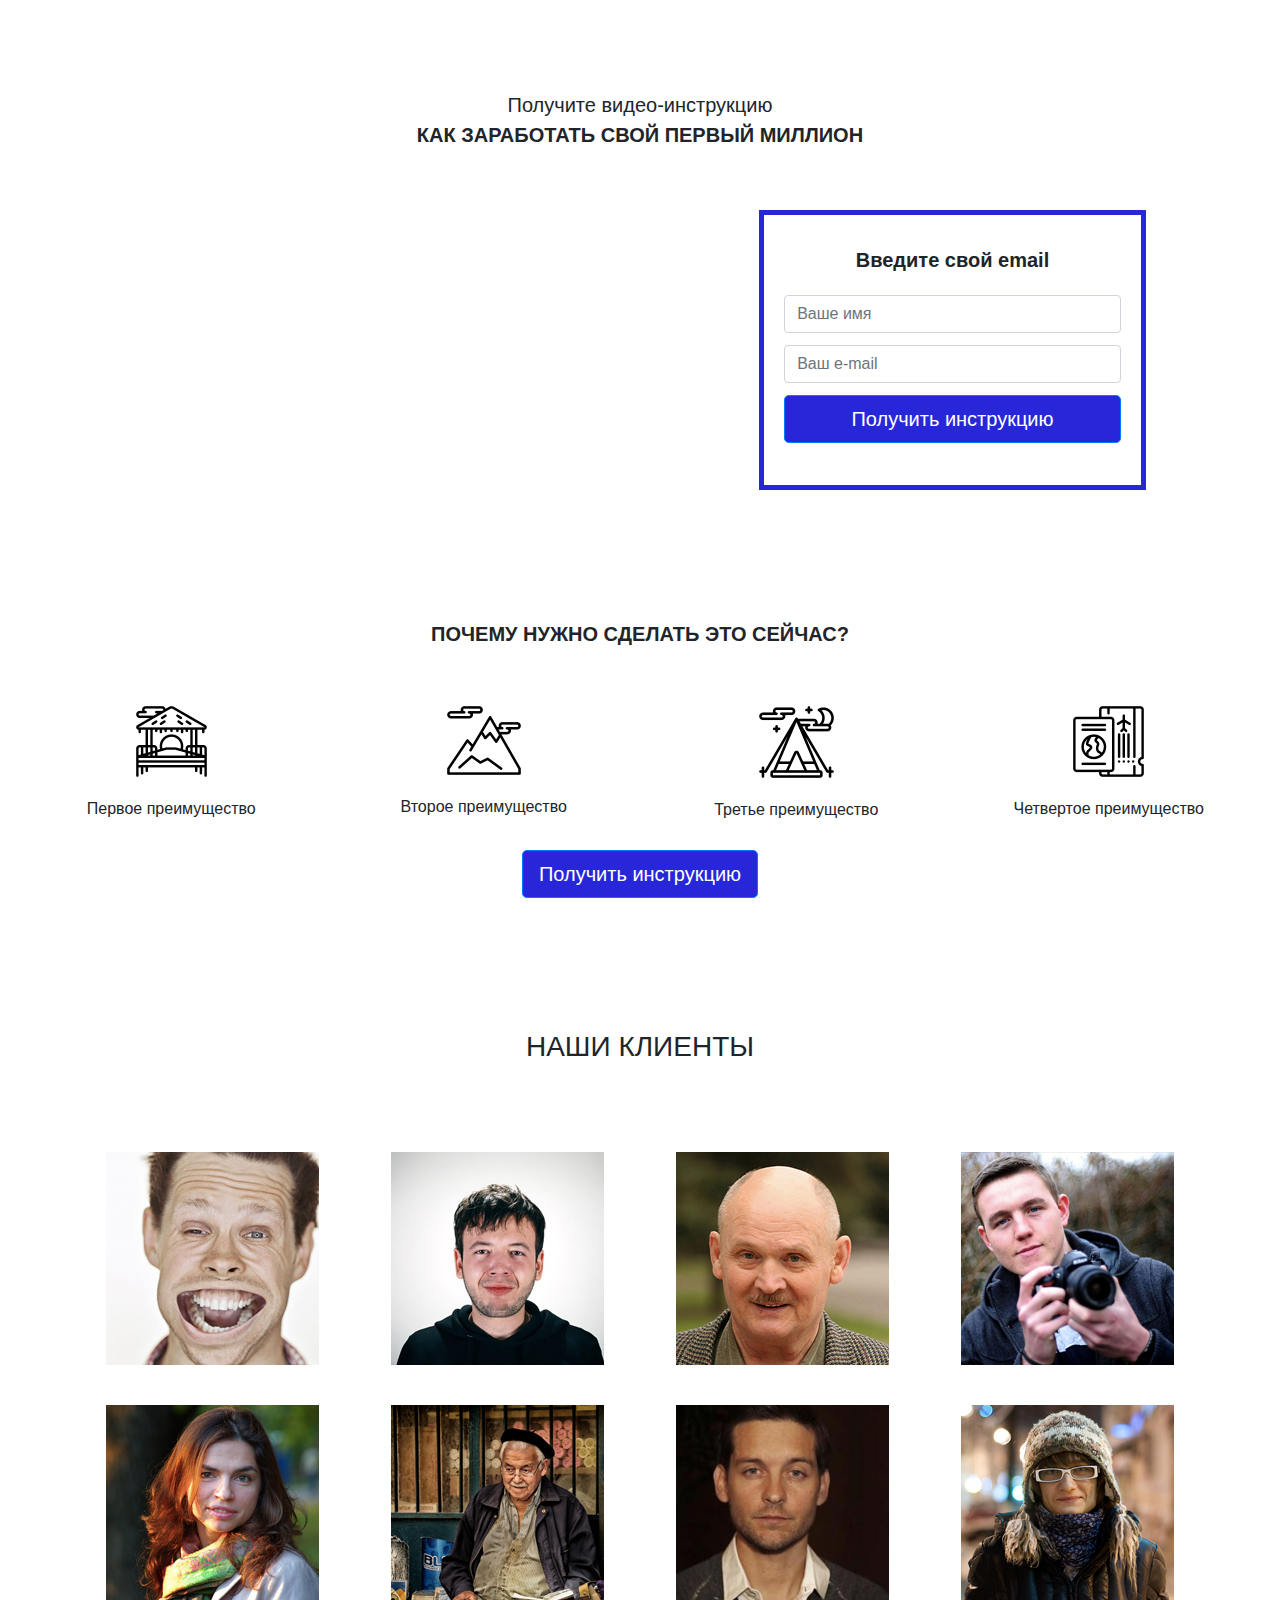
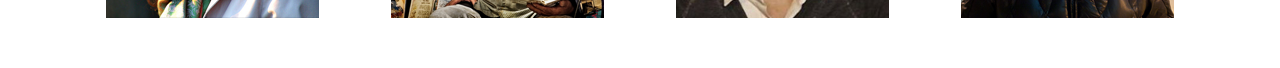
<file: leson_1/index.html>
<!DOCTYPE html>
<html lang="en">
<head>
	<meta charset="UTF-8">
	<title>Мой первый сайт</title>
	<link rel="stylesheet" href="css/bootstrap.css">
	<link rel="stylesheet" href="css/style.css">
</head>
<body>
	<div class="section">
	  <div class="contauner">
	  	<div class="row">
	  	  <div class="offset-lg-3 col-lg-6">
	  		<h1 class="header text-center">
	  		  <span>Получите видео-инструкцию</span>
	  		  <strong class="text-uppercase">Как заработать свой первый миллион</strong>
	  	    </h1>
	  	  </div>
	  	</div>
	  	<div class="row">
	  	  <div class="offset-lg-1 col-lg-6 offset-md-2 col-md-8">
	  	  	<div class="video">
	  	  		<iframe width="100%" height="315" src="https://www.youtube.com/embed/v5Z5diYK4a0" frameborder="0" allow="accelerometer; autoplay; encrypted-media; gyroscope; picture-in-picture" allowfullscreen></iframe>
	  	  	</div>
	  	  </div>
	  	    <div class="offset-lg-0 col-lg-4 offset-md-2 col-md-8">
	  	  	  <div class="form">
	  	  	  	<p class="form-header text-center">Введите свой email</p>
	  	  	  	<form action="#">
	  	  	  		<input type="text" class="form-control input-lg" placeholder="Ваше имя">
	  	  	  		<input type="text" class="form-control input-lg" placeholder="Ваш e-mail">
	  	  	  		<button class="btn btn-primary btn-lg btn-block form-btn">Получить инструкцию</button>
	  	  	  	</form>
	  	  	  </div>
	  	    </div>
	  	</div>
	  </div>
	</div>
	<div class="section text-center">
	 <div class="conteiner">
	 	 <div class="col-lg-12 col-xs-12 col-sm-12 col-md-12">
	    <h2 class="section-header text-uppercase text-center">Почему нужно сделать это сейчас?</h2>
	  </div>
	</div>
	<div class="feature">
	  <div class="row">
	  	<div class="col-lg-3 col-md-6">
	  		<div class="feature-box">
	  			<img src="img/01.png" alt="Первое преимущество">
	  			<p>Первое преимущество</p>
	  		</div>
	  	</div>
	  	<div class="col-lg-3 col-md-6">
	  		<div class="feature-box">
	  			<img src="img/02.png" alt="Второе преимущество">
	  			<p>Второе преимущество</p>
	  		</div>
	  	</div>
	  	<div class="col-lg-3 col-md-6">
	  		<div class="feature-box">
	  			<img src="img/03.png" alt="Третье преимущество">
	  			<p>Третье преимущество</p>
	  		</div>
	  	</div>
	  	<div class="col-lg-3 col-md-6">
	  		<div class="feature-box">
	  			<img src="img/04.png" alt="Четвертое преимущество">
	  			<p>Четвертое преимущество</p>
	  		</div>
	  	</div>
	  </div>
	   <button class="btn btn-primary btn-lg form-btn center-block">Получить инструкцию</button>
	 </div>
	</div>
	<div class="section">
	  <div class="container">
	     <div class="col-lg-12 col-xs-12 col-sm-12 col-md-12">
	  		<h3 class="cln-header text-uppercase text-center">Наши клиенты</h3>
	  	</div>
	    <div class="clients">
	  	  <div class="row text-center">
	  		<div class="col-lg-3 col-sm-6"><img src="img/f1.png" alt="dsfsd"></div>
	  		<div class="col-lg-3 col-sm-6"><img src="img/f2.png" alt="dsfsd"></div>
	  		<div class="col-lg-3 col-sm-6"><img src="img/f3.png" alt="dsfsd"></div>
	  		<div class="col-lg-3 col-sm-6"><img src="img/f4.png" alt="dsfsd"></div>	
	  	  </div>
	  	  <div class="row text-center">
	  	  	<div class="col-lg-3 col-sm-6"><img src="img/f5.png" alt="dsfsd"></div>
	  		<div class="col-lg-3 col-sm-6"><img src="img/f6.png" alt="dsfsd"></div>
	  		<div class="col-lg-3 col-sm-6"><img src="img/f7.png" alt="dsfsd"></div>
	  		<div class="col-lg-3 col-sm-6"><img src="img/f8.png" alt="dsfsd"></div>
	  	  </div>
	    </div>
	  </div>
	 </div>
</body>
</html>
</file>
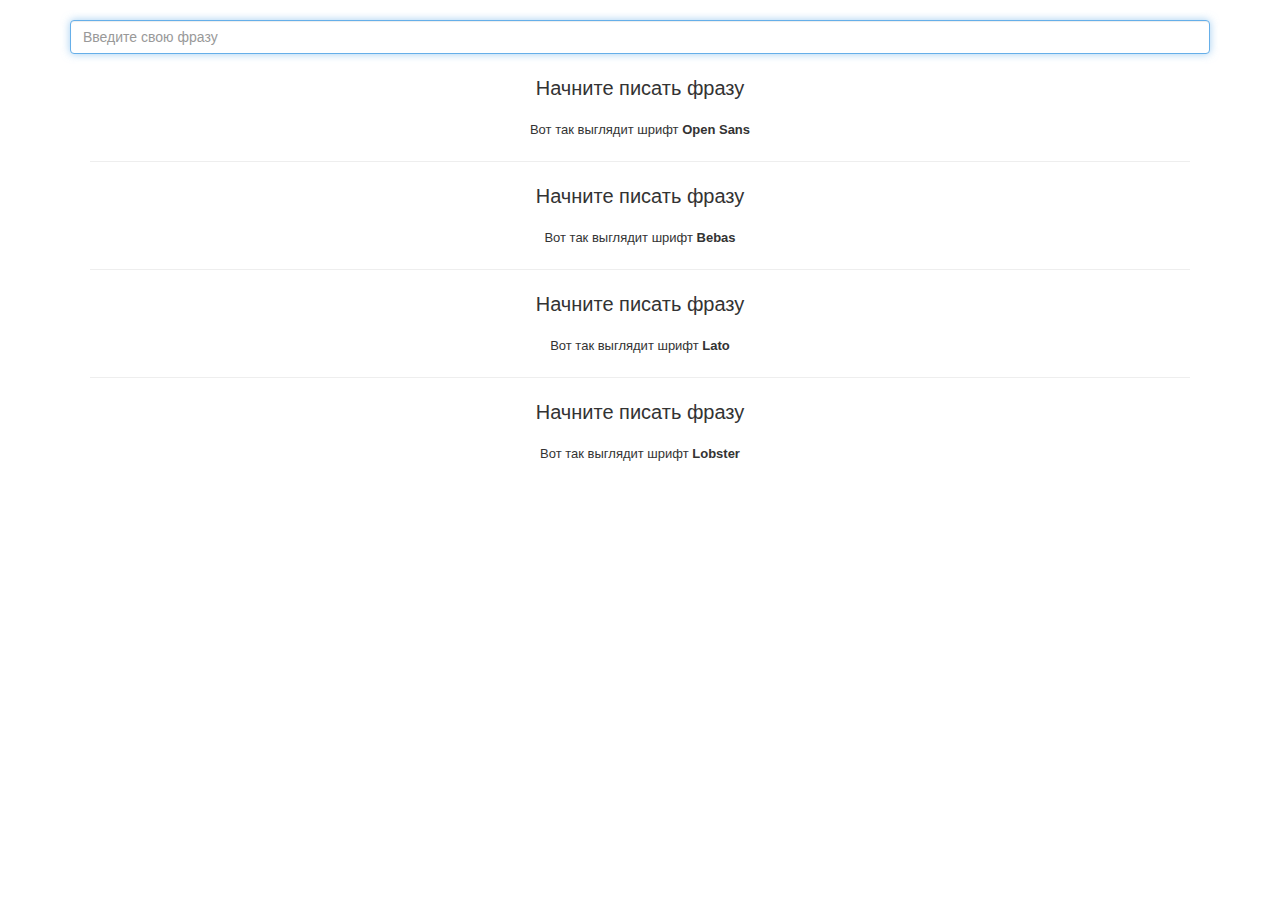
<file: leson_14.1/index.html>
<!DOCTYPE html>
<html lang="ru">
  <head>
    <meta charset="utf-8">
    <meta http-equiv="X-UA-Compatible" content="IE=edge">
    <meta name="viewport" content="width=device-width, initial-scale=1">
    <meta property="og:title" content="" />
    <meta property="og:description" content="" />
    <meta property="og:url" content="" />
    <meta property="og:image" content="img/preview.jpg" />

    <meta name="title" content="" />
    <meta name="description" content="" />
    <link rel="image_src" href="img/preview.jpg" />

    <!-- The above 3 meta tags *must* come first in the head; any other head content must come *after* these tags -->
    <title>Подбор шрифтов</title>
    <link rel="shortcut icon" type="image/x-icon" href="favicon.ico">
    <link rel="icon" href="img/favicon/favicon-16.png" sizes="16x16" type="image/png">
    <link rel="icon" href="img/favicon/favicon-32.png" sizes="32x32" type="image/png">
    <link rel="icon" href="img/favicon/favicon-48.png" sizes="48x48" type="image/png">
    <link rel="icon" href="img/favicon/favicon-62.png" sizes="62x62" type="image/png">
    <link rel="icon" href="img/favicon/favicon-192.png" sizes="192x192" type="image/png">

    <!-- Bootstrap -->
    <link href="css/bootstrap.min.css" rel="stylesheet">
  	<link rel="stylesheet" href="css/style.css"/>
    <!-- HTML5 shim and Respond.js for IE8 support of HTML5 elements and media queries -->
    <!-- WARNING: Respond.js doesn't work if you view the page via file:// -->
    <!--[if lt IE 9]>
      <script src="https://oss.maxcdn.com/html5shiv/3.7.3/html5shiv.min.js"></script>
      <script src="https://oss.maxcdn.com/respond/1.4.2/respond.min.js"></script>
    <![endif]-->
  </head>
  <body>
    <header>
    	<div class="container">
  				<div class="text-box"><input type="search" class="form-control" autofocus placeholder="Введите свою фразу"></div>
  				<div class="fonts">
  					<p class="resault">Начните писать фразу</p>
  					<small>Вот так выглядит шрифт <strong>Open Sans</strong></small>
  					<hr>
  					<p class="resault">Начните писать фразу</p>
  					<small>Вот так выглядит шрифт <strong>Bebas</strong></small>
  					<hr>
  					<p class="resault">Начните писать фразу</p>
  					<small>Вот так выглядит шрифт <strong>Lato</strong></small>
  					<hr>
  					<p class="resault">Начните писать фразу</p>
  					<small>Вот так выглядит шрифт <strong>Lobster</strong></small>
  					
  				</div>
    	</div>
    </header>

    <!-- jQuery (necessary for Bootstrap's JavaScript plugins) -->
    <script src="https://ajax.googleapis.com/ajax/libs/jquery/1.12.4/jquery.min.js"></script>
    <!-- Include all compiled plugins (below), or include individual files as needed -->
    <script>
    		$('input').keyup(function(){
    			$('p.resault').text($('input').val())
    		});
    </script>
  </body>
</html>
</file>
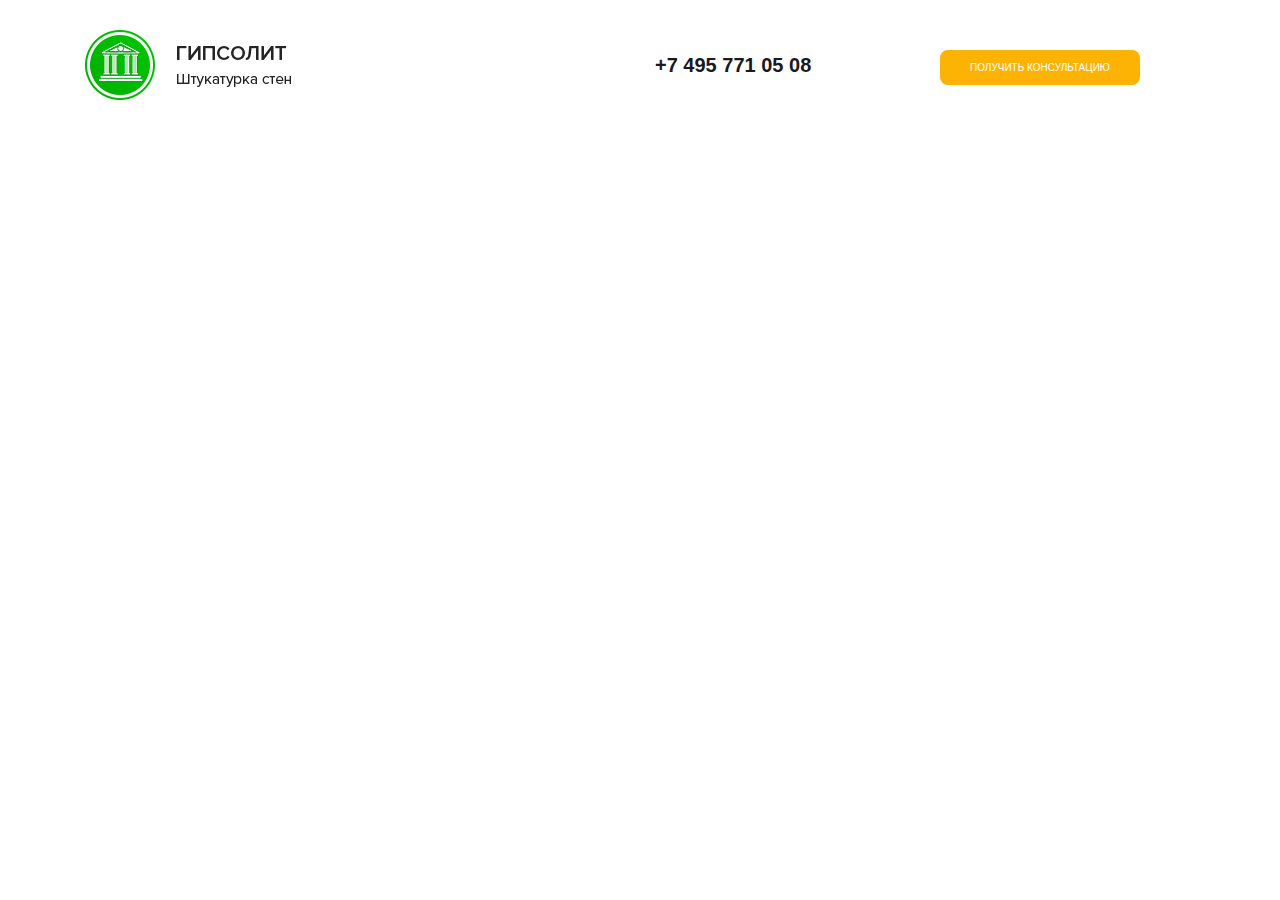
<file: leson_14/index.html>
<!DOCTYPE html>
<html lang="en">
  <head>
    <meta charset="utf-8">
    <meta http-equiv="X-UA-Compatible" content="IE=edge">
    <meta name="viewport" content="width=device-width, initial-scale=1">
    <!-- The above 3 meta tags *must* come first in the head; any other head content must come *after* these tags -->
    <link rel="icon" href="/favicon.ico">
    <title>Автоматизированая штукатурка стен</title>
    <link href="css/bootstrap.css" rel="stylesheet">
    <link href="css/style.css" rel="stylesheet">
  </head>
  <body>

	<main>
	  <div class="container">
	  	<div class="header">
    	  <div class="row">

    	  	<div class="col-md-2">
  			  <div class="logo">
  			    <img src="img/logo.png" alt="Гипсолит. Штукатурка стен">
	  		  </div>
	  		</div>
	  		
	  		<div class="col-md-3 offset-md-4">
	  			<a class="phone-link" href="#">+7 495 771 05 08</a>
	  		</div>

	  		<div class="col-md-3">
	  		  <div class="wrap">
	  		  	<div class="wrap-block">
	  		  	  <button class="button header-btn">
	  		  	получить консультацию
	  		      </button>
	  		  	</div>
	  		  </div>
	  		</div>
    	  </div>
	  	</div>
	  </div>
	</main>

    <script src="https://ajax.googleapis.com/ajax/libs/jquery/1.11.3/jquery.min.js"></script>
   </body>
</html>
</file>
<file: leson_1/css/style.css>
.header {
	font-size: 20px;
	line-height: 1.5;
	margin: 60px auto;
}

.header span {
	display: block;
}

.section {
	padding: 30px;
}
.form-header, .section-header {
	margin-bottom: 20px;
	font-size: 20px;
	font-weight: 900;
}

.form {
	border: 5px solid #2727d9;
	padding: 30px 20px;
}

.form-btn {
	background-color: #2727d9;
	margin: 12px auto;
}

.form input {
	margin-bottom: 12px;
}
.feature {
	margin: 60px auto;
}
.feature p {
	margin-top: 20px;
}
.video {
	margin-bottom: 30px;
}
.feaure-box {
	height: 160px;
}
.clients {
	padding-top: 60px;
}

.clients img {
	margin: 20px;
}
</file>
<file: leson_14.1/css/style.css>
.text-box{
	padding-top: 2rem;
}
.result {
	margin-bottom: 0;
	margin-top: 3rem;
}
.fonts {
	font-size: 2rem;
	text-align: center;
	padding: 2rem;
}
small {
	font-size: 1.3rem;
}
@font-face {
    font-family: 'LatoBlack';
    src: url('../fonts/LatoBlack.eot');
    src: url('../fonts/LatoBlack.eot') format('embedded-opentype'),
    url('../fonts/LatoBlack.woff2') format('woff2'),
    url('../fonts/LatoBlack.woff') format('woff'),
    url('../fonts/LatoBlack.ttf') format('truetype'),
    url('../fonts/LatoBlack.svg#LatoBlack') format('svg');
}
@font-face {
    font-family: 'BebasNeueRegular';
    src: url('../fonts/BebasNeueRegular.eot');
    src: url('../fonts/BebasNeueRegular.eot') format('embedded-opentype'),
    url('../fonts/BebasNeueRegular.woff2') format('woff2'),
    url('../fonts/BebasNeueRegular.woff') format('woff'),
    url('../fonts/BebasNeueRegular.ttf') format('truetype'),
    url('../fonts/BebasNeueRegular.svg#BebasNeueRegular') format('svg');
}
@font-face {
    font-family: 'OpenSans-Bold';
    src: url('../fonts/OpenSans-Bold.eot') format('embedded-opentype');
    font-weight: normal;
    font-style: normal;
}
@font-face {
    font-family: 'Lobster-Regular';
    src: url('../fonts/Lobster-Regular.eot') format('embedded-opentype');
    font-weight: normal;
    font-style: normal;
}
</file>
<file: leson_14/css/style.css>
/* Colors */
/* Basic setting */
html {
  font-size: 10px;
}
.button {
  background-color: #fcb303;
  color: #ffffff;
  padding: 1rem 3rem;
  border-radius: 8px;
  text-transform: uppercase;
  border: none;
}
/* Typography */
section {
  padding: 10rem 0;
}
/* main */
main {
  padding: 3rem 0;
}
.header {
  height: 7rem;
}
.wrap {
  display: table;
  /*width: 100%;
	height: 7rem;*/
  margin-top: 20px;
}
.wrap-block {
  display: table-cell;
  vertical-align: middle;
}
.phone-link {
  display: inline-block;
  color: #1a1820;
  font-weight: 900;
  font-size: 2rem;
  height: 7rem;
  line-height: 7rem;
}
.phone-link-blok {
  display: table-cell;
  vertical-align: middle;
}
</file>
